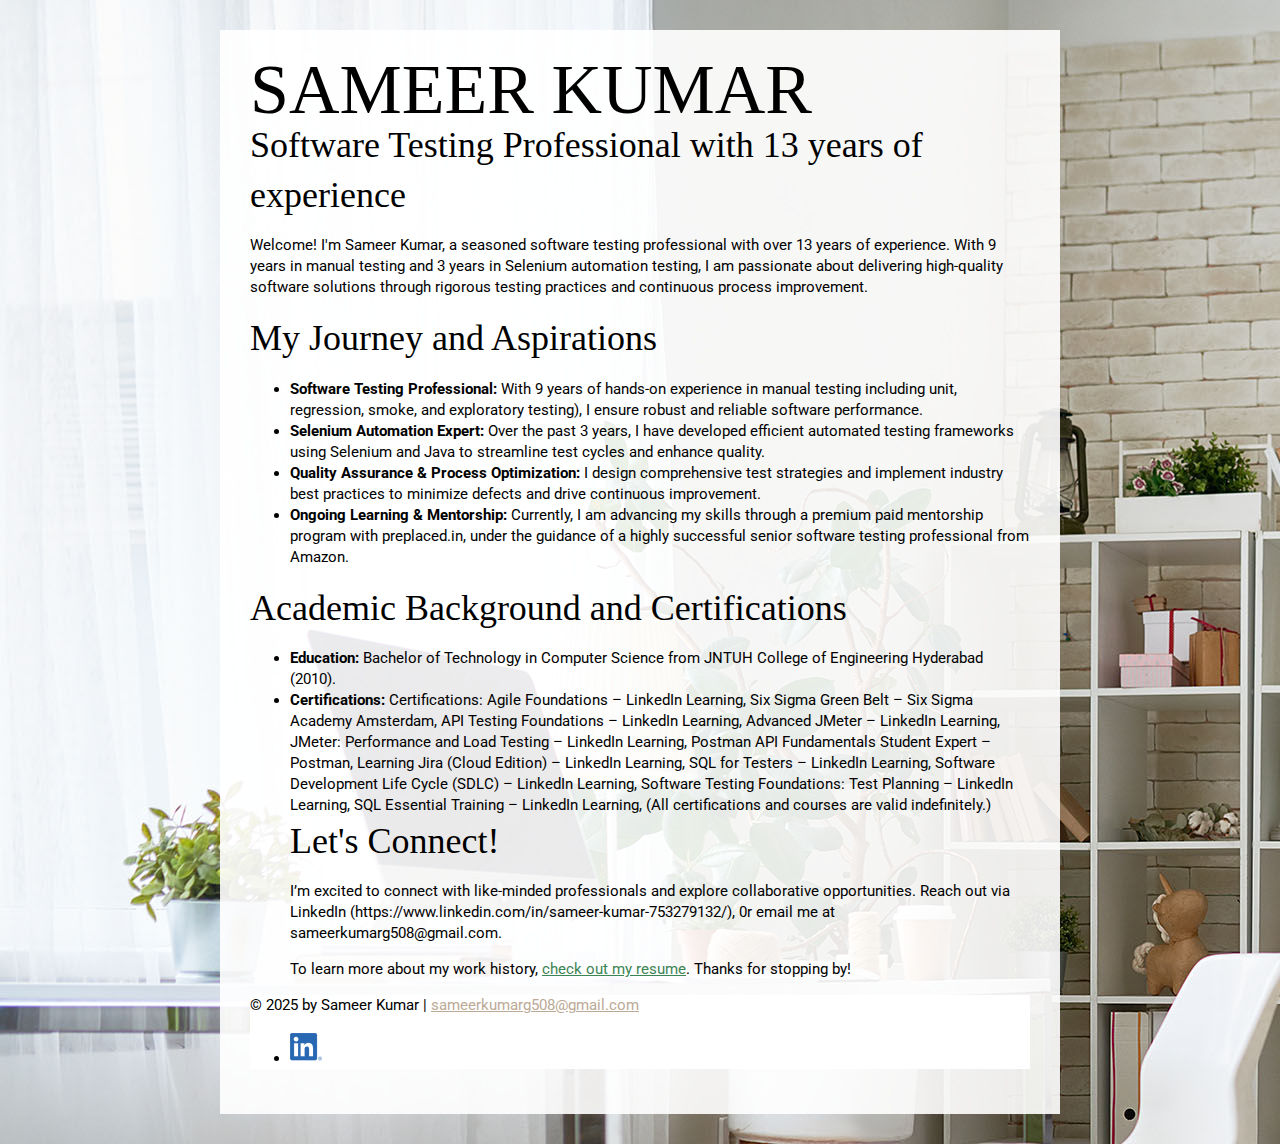
<file: index.html>
<!DOCTYPE html>
<html lang="en">
  <head>
    <meta charset="UTF-8">
    <meta name="viewport" content="width=device-width, initial-scale=1">
    <title>SAMEER KUMAR | Software Testing Professional with 13 years of experience</title>
    <link rel="preconnect" href="https://fonts.googleapis.com">
    <link rel="preconnect" href="https://fonts.gstatic.com" crossorigin>
    <link href="https://fonts.googleapis.com/css2?family=Roboto&display=swap" rel="stylesheet">
    <link rel="stylesheet" href="styles.css">
  </head>
  <body class="home">
    <!-- //  INTRO  // -->
    <div class="content-wrapper">
      <div class="content-bg">
          <header>
            <!-- Start contimgent edits below this line. -->
            <h1>SAMEER KUMAR</h1>
            <h2>Software Testing Professional with 13 years of experience</h2>

            <!-- End content edits here. -->
          </header>

          <!-- //  ABOUT ME  // -->
      <main>
         
      
      
        <!-- Start content edits below this line. -->
        <p> <p>Welcome! I'm Sameer Kumar, a seasoned software testing professional with over 13 years of experience. With 9 years in 
          manual testing and 3 years in Selenium automation testing, I am passionate about delivering high-quality software solutions 
          through rigorous testing practices and continuous process improvement.</p>

      <h2>My Journey and Aspirations</h2>

     
      <ul>
          <li><strong>Software Testing Professional:</strong> With 9 years of hands-on experience in manual testing including 
            unit, regression, smoke, and exploratory testing), I ensure robust and reliable software performance.</li>

          <li><strong>Selenium Automation Expert:</strong> Over the past 3 years, I have developed efficient automated testing frameworks 
            using Selenium and Java to streamline test cycles and enhance quality.</li>

          <li><strong>Quality Assurance & Process Optimization:</strong> I design comprehensive test strategies and implement industry best 
            practices to minimize defects and drive continuous improvement.</li>

          <li><strong>Ongoing Learning & Mentorship:</strong>  Currently, I am advancing my skills through a premium paid mentorship 
            program with preplaced.in, under the guidance of a highly successful senior software testing professional from Amazon.</li>

          
      </ul>

      <h2>Academic Background and Certifications</h2>

      <ul>
          <li><strong>Education:</strong> Bachelor of Technology in Computer Science from JNTUH College of Engineering Hyderabad (2010).</li>

          <li><strong>Certifications:</strong> Certifications: Agile Foundations – LinkedIn Learning, Six Sigma Green Belt – Six Sigma 
            Academy Amsterdam, API Testing Foundations – LinkedIn Learning, Advanced JMeter – LinkedIn Learning, JMeter: Performance and 
            Load Testing – LinkedIn Learning, Postman API Fundamentals Student Expert – Postman, Learning Jira (Cloud Edition) – LinkedIn 
            Learning, SQL for Testers – LinkedIn Learning, Software Development Life Cycle (SDLC) – LinkedIn Learning, Software Testing 
            Foundations: Test Planning – LinkedIn Learning, SQL Essential Training – LinkedIn Learning, (All certifications and courses 
            are valid indefinitely.) </li>
        
            
      <h2>Let's Connect!</h2>

      <p>I’m excited to connect with like-minded professionals and explore collaborative opportunities. Reach out via 
        LinkedIn (https://www.linkedin.com/in/sameer-kumar-753279132/), 0r email me at sameerkumarg508@gmail.com.</p>

        <p>To learn more about my work history, <a href="https://sameerkumarg508.github.io/resume.html" target="_blank">check out my resume</a>. 
          Thanks for stopping by!</p>

        <!-- End content edits here. -->
      </main>
     
    <!-- //  FOOTER INFO, SOCIAL MEDIA  // -->
    <footer style="background-color:white;">
      <!-- Start content edits below this line. -->
      <p>© 2025 by Sameer Kumar | <a href="mailto:sameerkumarg508@gmail.com">sameerkumarg508@gmail.com</a></p>

      <!-- Add or remove any networks. -->
      <ul class="socials">
        
        <li>
          <a href="https://www.linkedin.com/in/sameer-kumar-753279132/" target="_blank"><img src="icon-logo-linkedin.png" alt="My LinkedIn Account" style="width:32px"></a>
        </li>
        
      </ul>
      <!-- End content edits here. -->
    </footer>
  </body>
</html>
      </div>
      </div>
</file>
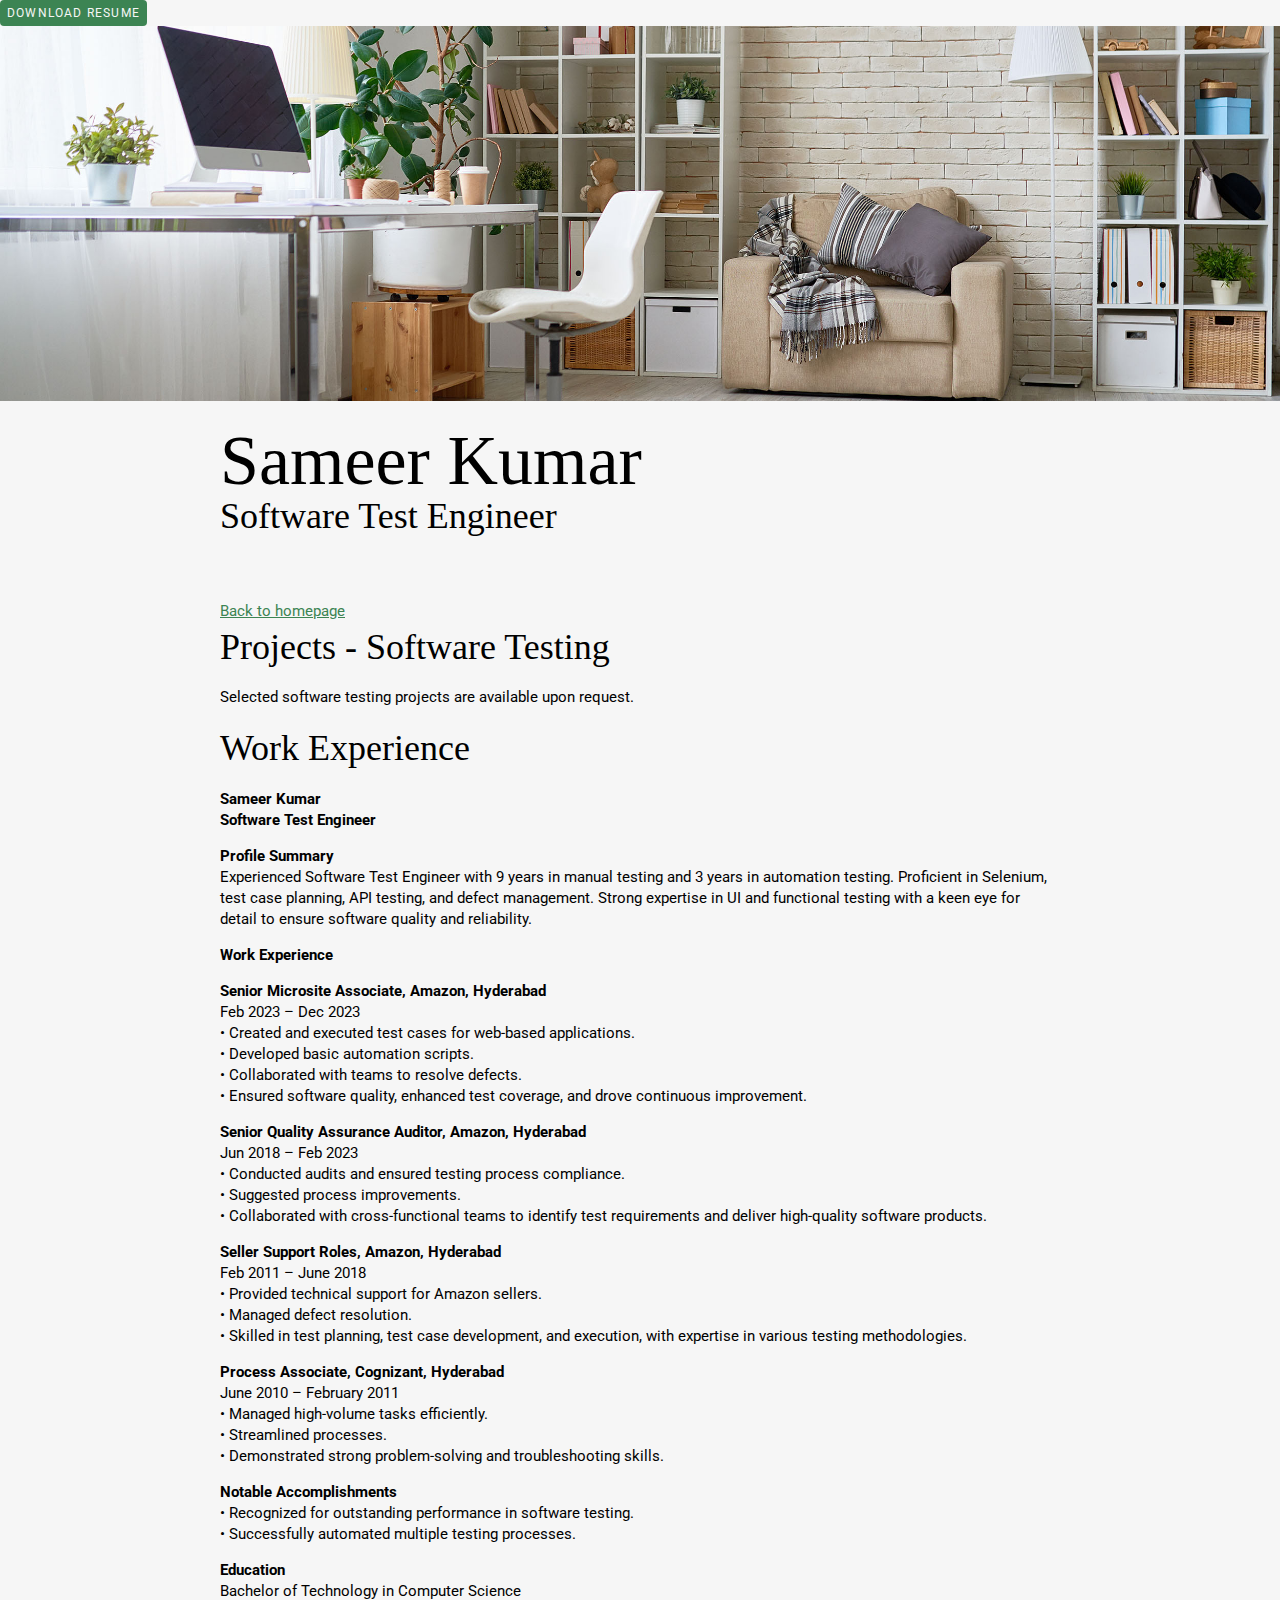
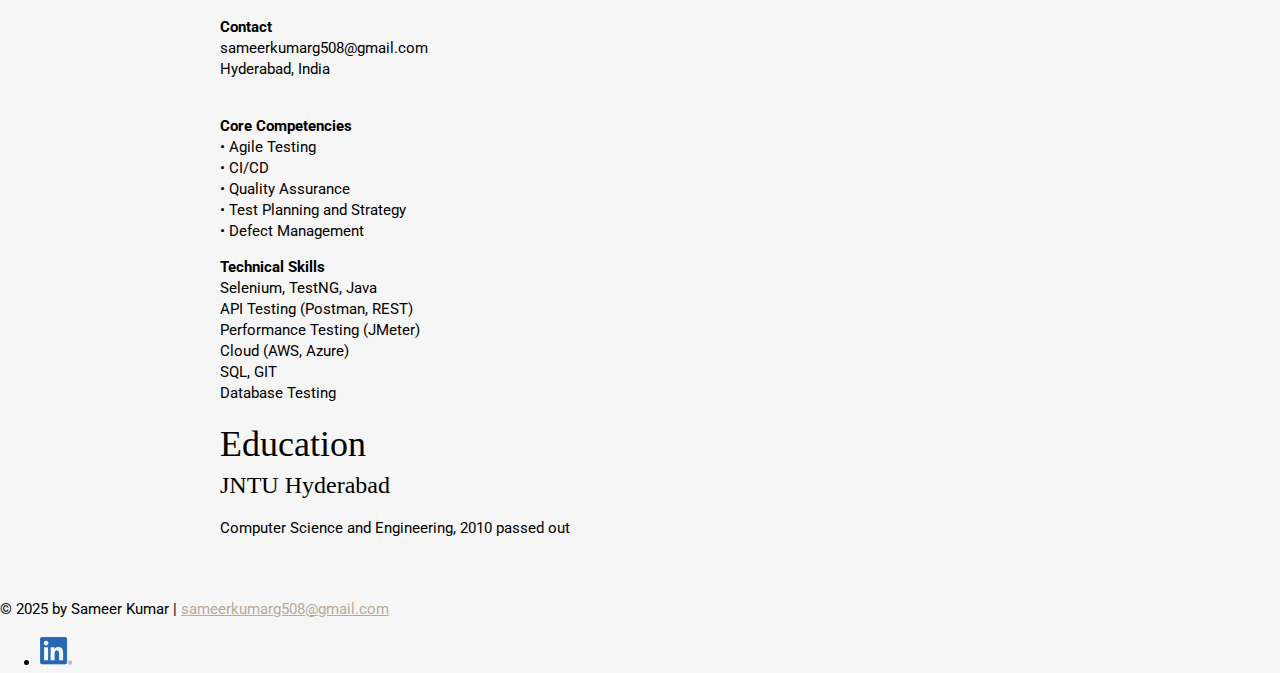
<file: resume.html>
<!DOCTYPE html> 
<html lang="en">
  <head>
    <meta charset="UTF-8">
    <meta name="viewport" content="width=device-width, initial-scale=1">
    <title>Resume Multi-talented | SAMEER KUMAR | Software Test Engineer</title>
    <link rel="preconnect" href="https://fonts.googleapis.com">
    <link rel="preconnect" href="https://fonts.gstatic.com" crossorigin>
    <link href="https://fonts.googleapis.com/css2?family=Roboto&display=swap" rel="stylesheet">
    <link rel="stylesheet" href="styles.css">
  </head>
  <body class="resume">
    <a class="btn download-link" href="Sameer_Kumar_2025.pdf">Download Resume</a>
    <!-- //  INTRO  // -->
    <header>
      <div class="content-wrapper">
      <!-- Start content edits below this line. -->
        <h1>Sameer Kumar</h1>
        <h2>Software Test Engineer</h2>
      <!-- End content edits here. -->
      </div>
    </header>

    <main class="content-wrapper">
      <!-- //  PROFILE SUMMARY // -->
      <section class="resume-section">
        <!-- Start content edits below this line. -->
        
        <a href="index.html">Back to homepage</a>
        <!-- End content edits here. -->
      </section>

      <!-- //  PROJECTS  // -->
      <section class="resume-section">
        <!-- Start content edits below this line. -->
        <h2>Projects - Software Testing</h2>
        <p>Selected software testing projects are available upon request.</p>
        <!-- Optionally, you can remove or comment out the existing project items if not required -->
        <!-- End content edits here. -->
      </section>

      <!-- //  WORK EXPERIENCE  // -->
      <section class="resume-section">
        <!-- Start content edits below this line.  -->
        <h2>Work Experience</h2>
        <p><strong>Sameer Kumar<br>
        Software Test Engineer</strong></p>
        <p>
          <strong>Profile Summary</strong><br>
          Experienced Software Test Engineer with 9 years in manual testing and 3 years in automation testing. Proficient in Selenium, test case planning, API testing, and defect management. Strong expertise in UI and functional testing with a keen eye for detail to ensure software quality and reliability.
        </p>
        <p><strong>Work Experience</strong></p>
        <p>
  <strong>Senior Microsite Associate, Amazon, Hyderabad</strong><br>
  Feb 2023 – Dec 2023<br>
  • Created and executed test cases for web-based applications.<br>
  • Developed basic automation scripts.<br>
  • Collaborated with teams to resolve defects.<br>
  • Ensured software quality, enhanced test coverage, and drove continuous improvement.
</p>
<p>
  <strong>Senior Quality Assurance Auditor, Amazon, Hyderabad</strong><br>
  Jun 2018 – Feb 2023<br>
  • Conducted audits and ensured testing process compliance.<br>
  • Suggested process improvements.<br>
  • Collaborated with cross-functional teams to identify test requirements and deliver high-quality software products.
</p>
<p>
  <strong>Seller Support Roles, Amazon, Hyderabad</strong><br>
  Feb 2011 – June 2018<br>
  • Provided technical support for Amazon sellers.<br>
  • Managed defect resolution.<br>
  • Skilled in test planning, test case development, and execution, with expertise in various testing methodologies.
</p>
<p>
  <strong>Process Associate, Cognizant, Hyderabad</strong><br>
  June 2010 – February 2011<br>
  • Managed high-volume tasks efficiently.<br>
  • Streamlined processes.<br>
  • Demonstrated strong problem-solving and troubleshooting skills.
</p>

        <p>
          <strong>Notable Accomplishments</strong><br>
          • Recognized for outstanding performance in software testing.<br>
          • Successfully automated multiple testing processes.
        </p>
        <p>
          <strong>Education</strong><br>
          Bachelor of Technology in Computer Science
        </p>
        <p>
          <strong>Contact</strong><br>
          sameerkumarg508@gmail.com<br>
          Hyderabad, India<br>
          <br>
         
        </p>
        <p>
          <strong>Core Competencies</strong><br>
          • Agile Testing<br>
          • CI/CD<br>
          • Quality Assurance<br>
          • Test Planning and Strategy<br>
          • Defect Management
        </p>
        <p>
          <strong>Technical Skills</strong><br>
          Selenium, TestNG, Java<br>
          API Testing (Postman, REST)<br>
          Performance Testing (JMeter)<br>
          Cloud (AWS, Azure)<br>
          SQL, GIT<br>
          Database Testing
        </p>
        <!-- End content edits here. -->
      </section>

      <!-- //  EDUCATION & CERTIFICATIONS  // -->
      <section class="resume-section">
        <!-- Start content edits below this line.  -->
        <h2>Education</h2>
        <section class="education-item">
          <h3>JNTU Hyderabad</h3>
          <p>Computer Science and Engineering, 2010 passed out</p>
          <p></p>
        </section>
        <!-- Removed Scaler's Neoversity section as it is not relevant -->
        <!-- End content edits here. -->
      </section>
    </main>

    <!-- //  FOOTER INFO, SOCIAL MEDIA  // -->
    <footer>
      <!-- Start content edits below this line. -->
      <p>© 2025 by Sameer Kumar | <a href="mailto:sameerkumarg508@gmail.com">sameerkumarg508@gmail.com</a></p>
      <!-- Add or remove any networks. -->
      <ul class="socials">
        <li>
          <a href="https://www.linkedin.com/in/sameer-kumar-753279132/" target="_blank">
            <img src="icon-logo-linkedin.png" alt="My LinkedIn Account" style="width:32px">
          </a>
        </li>
      </ul>
      <!-- End content edits here. -->
    </footer>
  </body>
</html>
</file>
<file: styles.css>
/*
color palette

Dark green    #3c8453
Sandy beige   #bcaa96
Dark gray     #222222
Light gray    #d3d4d6
Off-white     #f6f6f6

*/

/*Global Sytles
----------------------------------*/
/* 
  https://www.paulirish.com/2012/box-sizing-border-box-ftw/
*/
html {
    box-sizing: border-box;
    font-size: 62.5%;
  }
  *, *:before, *:after {
      box-sizing: inherit;
  }

html,body{

    height:100%;
}

body {
    background:#f6f6f6;
    margin:0;
    font-family: 'Roboto', sans-serif;
    font-size: 1.5rem;
    line-height: 1.4;

}
h1, h2, h3{
    font-family: 'Caveat', cursive;
    font-weight: 400;
    margin: 0;

}
h1{
    font-size: 7rem;
    line-height: 0.85;

}
h2{
    font-size: 3.6rem;
}
h3{
    font-size: 2.4rem;


}
/* links */
a
{
color:#3c8453;
}
a:hover {
    color:#bcaa96;
    text-decoration:none;

}
footer a 
{

    color:#bcaa96;
}
footer a:hover
{
    color:#3c8453;

}
.btn
{
    background:#3c8453;
    color: #f6f6f6;
    text-decoration: none;
    text-transform: uppercase;
    font-size: 1.2rem;
    display: inline-block;
    padding: 7px;
    letter-spacing: 0.1em;
    line-height:1;
    border-radius: 4px;

}
.content-wrapper{

    margin:0 auto;
    padding: 30px;
    max-width: 900px;
}



/*HOME
-----------------------------------*/
.home{
    background: url(bg-home-office-studio.jpg) no-repeat;
    background-size: inherit;
    display: flex;
    flex-direction: column;

}
.home.content-wrapper
{
    
    flex: 1 0 auto;
}
.content-bg{

    background:rgb(255 255 255 /0.9);
    padding:30px;


}
.resume header::before {
    background: url(bg-home-office-studio.jpg) center / cover;
    background-size: cover;
    content:"";
    display: block;
    height: 375px;

}
@media screen and (max-width:650px){
    .home.content-wrapper{

        padding: 10px;
    }
    .content-bg{
        padding: 20px;

}

/*RESUME
-----------------------------------*/
.resume header::before {
    background: url(bg-home-office-studio.jpg) center / cover;
    background-size: cover;
    content:"";
    display: block;
    height: 375px;

}
.resume-section {
    margin-bottom: 50px;
}
.resume-section h2{

    border-bottom: 2px dashed #d3d4d6;
}
.download-link{
    position: fixed;
    top: 5px;
    left: 5px;
    font-size: 1.5rem;


}
@media screen and (max-width: 1200px){
    .download-link
    {
        position: absolute;
    }

}

@media screen and (max-width: 500px){
    .resume header::before{

        height: 200px;
    }

    h1{

        font-size: 5rem;
    }
    h2{

        font-size: 2.6rem;
    }

}

/*Projects
------------------------------------*/
.project-item{


    margin: 30px 0;
}
.project-item img{
    width: 300px;
    


}
@media screen and (min-width:860px){
    .project-item{

        display: flow-root;
     
    }
    .project-item img{
        
        float: left;
        margin-right: 20px;
    
    
    }


}
@media screen and (min-width:650px) and (max-width:859px){
    .project-wrapper{
        display: grid;
        grid-template-columns: repeat(2, 1fr);
        column-gap: 20px;

    }
    .project-item img{

        width:100%;
    }
}
@media screen and (max-width:500px){
.project-item img{

    width: 100%;
    margin-bottom: 10px;
}

}

/*Work Experience
------------------------------------*/

.work-item{
    display: grid;
    grid-template-columns: 300px 1fr;
    column-gap: 20px;
    margin:30px 0;

}
.work-details p{
    margin: 0;

}
.work-summary p:first-child{

    margin-top: 0;
}
@media screen and (min-width:860px){

    .work-item{

        display: grid;
        grid-template-columns: 300px 1fr;
        column-gap: 20px;
    }
    .work-summary p:first-child {

        margin-top: 0;  
    }
}

/*Education
------------------------------------*/
.education-item {
    margin: 30px 0;
}

.education-item p{
margin: 0;

}

/*FOOTER
------------------------------------*/

footer{
background:#222;
color: #d3d4d6;


}
.socials{
    list-style-type: none;
    padding:0;
}
.socials li{

    display:inline-block;
    margin-left: 10px;
}
.socials img{

    width:16px;
}
.socials img:hover{
    opacity: 0.5;

}

@media screen and (min-width: 860px){
    footer{

    display: flex;
    justify-content: space-between;
    padding: 0 20px;
    }

}
@media screen and (max-width: 859px){
    footer {

        text-align: center;
        padding: 10px;
    }


}
</file>
